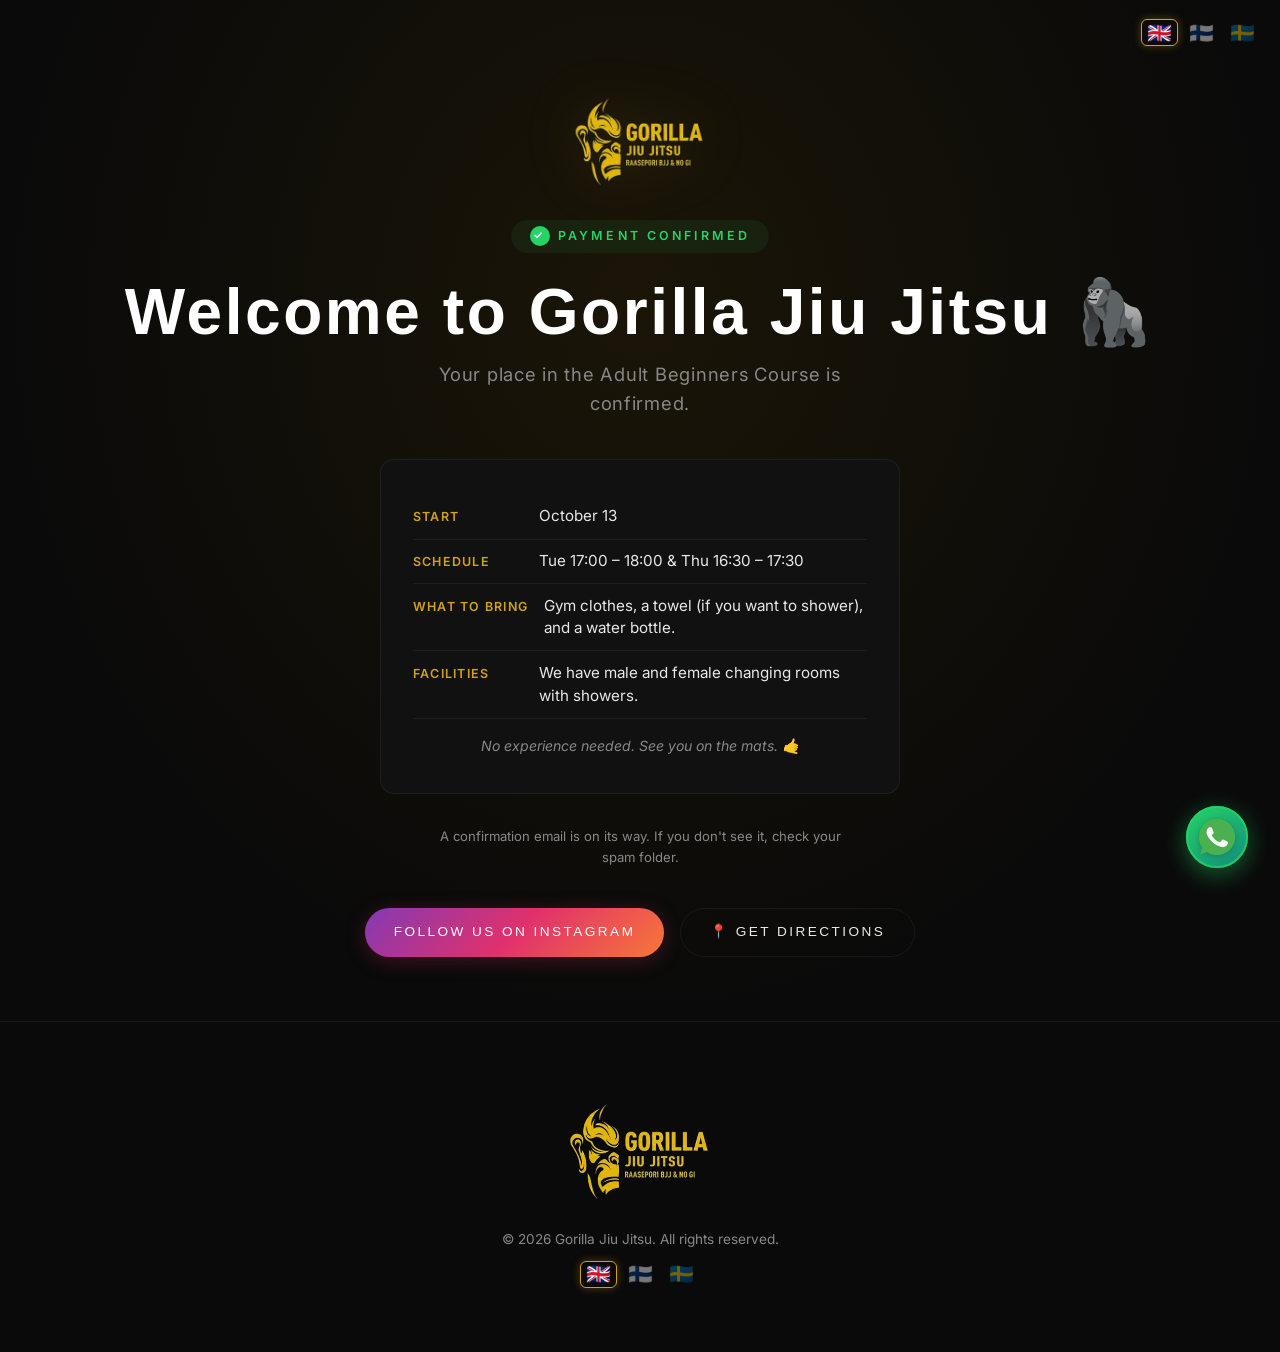
<file: thank-you.html>
<!DOCTYPE html>
<html lang="en">

<head>
    <!-- ═══ Google tag (gtag.js) + Purchase event ═══ -->
    <script async src="https://www.googletagmanager.com/gtag/js?id=G-5B80Y7X8W0"></script>
    <script>
        window.dataLayer = window.dataLayer || [];
        function gtag(){dataLayer.push(arguments);}
        gtag('js', new Date());
        gtag('config', 'G-5B80Y7X8W0');
        gtag('event', 'purchase', {
            transaction_id: 'bjj_beginners_' + Date.now(),
            value: 70.00,
            currency: 'EUR',
            items: [{
                item_name: 'Adult Beginners BJJ Course',
                item_category: 'Course',
                price: 70.00,
                quantity: 1
            }]
        });
    </script>
    <!-- ═══ End Google tag ═══ -->

    <meta charset="UTF-8" />
    <meta name="viewport" content="width=device-width, initial-scale=1.0" />

    <!-- ═══ Primary SEO ═══ -->
    <title>Welcome to Gorilla Jiu Jitsu — Course Confirmed</title>
    <meta name="description"
        content="Your spot in the Adult Beginners BJJ Course at Gorilla Jiu Jitsu is confirmed. See you on the mats!" />
    <meta name="robots" content="noindex, nofollow" />
    <link rel="canonical" href="https://www.gorillajiujitsu.org/thank-you" />

    <!-- ═══ Favicon ═══ -->
    <link rel="icon" type="image/png" sizes="48x48" href="favicon-48.png" />
    <link rel="apple-touch-icon" href="apple-touch-icon.png" />

    <!-- ═══ Open Graph / Facebook ═══ -->
    <meta property="og:type" content="website" />
    <meta property="og:url" content="https://www.gorillajiujitsu.org/thank-you" />
    <meta property="og:title" content="Welcome to Gorilla Jiu Jitsu — Course Confirmed" />
    <meta property="og:description" content="Your spot in the Adult Beginners BJJ Course is confirmed. See you on the mats!" />
    <meta property="og:image" content="https://www.gorillajiujitsu.org/gorilla-logo.png" />
    <meta property="og:locale" content="en_US" />
    <meta property="og:site_name" content="Gorilla Jiu Jitsu" />

    <!-- ═══ Twitter Card ═══ -->
    <meta name="twitter:card" content="summary_large_image" />
    <meta name="twitter:title" content="Welcome to Gorilla Jiu Jitsu — Course Confirmed" />
    <meta name="twitter:description" content="Your spot in the Adult Beginners BJJ Course is confirmed. See you on the mats!" />
    <meta name="twitter:image" content="https://www.gorillajiujitsu.org/gorilla-logo.png" />

    <!-- ═══ Fonts ═══ -->
    <link rel="preconnect" href="https://fonts.googleapis.com" />
    <link rel="preconnect" href="https://fonts.gstatic.com" crossorigin />
    <link rel="preload" as="style"
        href="https://fonts.googleapis.com/css2?family=Bebas+Neue&family=Inter:wght@300;400;500;600;700&display=swap"
        onload="this.onload=null;this.rel='stylesheet'" />
    <noscript>
        <link rel="stylesheet"
            href="https://fonts.googleapis.com/css2?family=Bebas+Neue&family=Inter:wght@300;400;500;600;700&display=swap" />
    </noscript>

    <!-- ═══ Stylesheet ═══ -->
    <link rel="stylesheet" href="style.css" />

    <!-- ═══ Meta Pixel Code + Purchase event ═══ -->
    <script>
        !function(f,b,e,v,n,t,s)
        {if(f.fbq)return;n=f.fbq=function(){n.callMethod?
        n.callMethod.apply(n,arguments):n.queue.push(arguments)};
        if(!f._fbq)f._fbq=n;n.push=n;n.loaded=!0;n.version='2.0';
        n.queue=[];t=b.createElement(e);t.async=!0;
        t.src=v;s=b.getElementsByTagName(e)[0];
        s.parentNode.insertBefore(t,s)}(window,document,'script',
        'https://connect.facebook.net/en_US/fbevents.js');
        fbq('init', '1004245798802856');
        fbq('init', '176450533248273');
        fbq('track', 'PageView');
        fbq('track', 'Purchase', {value: 70.00, currency: 'EUR', content_name: 'Adult Beginners BJJ Course'});
    </script>
    <noscript>
        <img height="1" width="1" style="display:none"
            src="https://www.facebook.com/tr?id=1004245798802856&ev=Purchase&cd[value]=70.00&cd[currency]=EUR&noscript=1" />
        <img height="1" width="1" style="display:none"
            src="https://www.facebook.com/tr?id=176450533248273&ev=Purchase&cd[value]=70.00&cd[currency]=EUR&noscript=1" />
    </noscript>
    <!-- ═══ End Meta Pixel Code ═══ -->

    <!-- ═══ Thank-you page styles ═══ -->
    <style>
        /* ─── CONFETTI ───────────────────────────────── */
        .confetti-container {
            position: fixed;
            inset: 0;
            z-index: 9999;
            pointer-events: none;
            overflow: hidden;
        }

        .confetti {
            position: absolute;
            top: -10px;
            width: 10px;
            height: 10px;
            opacity: 0;
            animation: confetti-fall 3.5s ease-out forwards;
        }

        .confetti--gold { background: #D4A017; }
        .confetti--light { background: #f0c44a; }
        .confetti--white { background: rgba(255,255,255,0.9); }
        .confetti--dark { background: #a67c00; }

        @keyframes confetti-fall {
            0%   { opacity: 1; transform: translateY(0) rotate(0deg) scale(1); }
            100% { opacity: 0; transform: translateY(100vh) rotate(720deg) scale(0.3); }
        }

        /* ─── THANK-YOU HERO ─────────────────────────── */
        .ty-hero {
            min-height: 100vh;
            display: flex;
            flex-direction: column;
            align-items: center;
            justify-content: center;
            text-align: center;
            padding: 6rem 1.5rem 4rem;
            background: radial-gradient(ellipse at 50% 30%, #1a1507 0%, var(--bg) 70%);
            position: relative;
        }

        .ty-hero__logo {
            width: 140px;
            height: auto;
            filter: drop-shadow(0 0 30px rgba(212, 160, 23, 0.2));
            margin-bottom: 2rem;
            animation: ty-logo-enter 0.8s 0.3s cubic-bezier(0.165, 0.84, 0.44, 1) both;
        }

        @keyframes ty-logo-enter {
            from { opacity: 0; transform: scale(0.7) translateY(20px); }
            to   { opacity: 1; transform: scale(1) translateY(0); }
        }

        .ty-hero__badge {
            display: inline-flex;
            align-items: center;
            gap: 0.5rem;
            font-size: 0.78rem;
            font-weight: 600;
            letter-spacing: 0.25em;
            text-transform: uppercase;
            color: #25D366;
            background: rgba(37, 211, 102, 0.08);
            padding: 0.4rem 1.2rem;
            border-radius: 9999px;
            margin-bottom: 1.5rem;
            animation: ty-fade-up 0.6s 0.5s cubic-bezier(0.165, 0.84, 0.44, 1) both;
        }

        .ty-hero__badge::before {
            content: '✓';
            display: inline-flex;
            align-items: center;
            justify-content: center;
            width: 20px;
            height: 20px;
            border-radius: 50%;
            background: #25D366;
            color: #fff;
            font-size: 0.7rem;
            font-weight: 700;
        }

        .ty-hero__title {
            font-family: var(--font-display);
            font-size: clamp(2.2rem, 6vw, 4rem);
            letter-spacing: 0.04em;
            color: #fff;
            line-height: 1.1;
            margin-bottom: 0.8rem;
            animation: ty-fade-up 0.6s 0.6s cubic-bezier(0.165, 0.84, 0.44, 1) both;
        }

        .ty-hero__subtitle {
            font-size: clamp(0.95rem, 2.5vw, 1.15rem);
            color: var(--text-muted);
            letter-spacing: 0.04em;
            max-width: 480px;
            margin-bottom: 2.5rem;
            animation: ty-fade-up 0.6s 0.7s cubic-bezier(0.165, 0.84, 0.44, 1) both;
        }

        @keyframes ty-fade-up {
            from { opacity: 0; transform: translateY(25px); }
            to   { opacity: 1; transform: translateY(0); }
        }

        /* Details card */
        .ty-card {
            background: var(--bg-card);
            border: 1px solid var(--border);
            border-radius: var(--radius-md);
            padding: 2.2rem 2rem;
            max-width: 520px;
            width: 100%;
            text-align: left;
            margin-bottom: 2rem;
            animation: ty-fade-up 0.6s 0.85s cubic-bezier(0.165, 0.84, 0.44, 1) both;
        }

        .ty-card__row {
            display: flex;
            align-items: baseline;
            padding: 0.65rem 0;
            border-bottom: 1px solid var(--border);
            gap: 1rem;
        }

        .ty-card__row:last-child {
            border-bottom: none;
        }

        .ty-card__label {
            font-size: 0.78rem;
            font-weight: 600;
            letter-spacing: 0.1em;
            text-transform: uppercase;
            color: var(--gold);
            min-width: 110px;
            flex-shrink: 0;
        }

        .ty-card__value {
            font-size: 0.95rem;
            color: var(--text);
            line-height: 1.5;
        }

        .ty-card__note {
            font-size: 0.88rem;
            color: var(--text-muted);
            line-height: 1.6;
            padding-top: 1rem;
            text-align: center;
            font-style: italic;
        }

        /* Email notice */
        .ty-email-notice {
            font-size: 0.82rem;
            color: var(--text-muted);
            max-width: 420px;
            margin-bottom: 2.5rem;
            animation: ty-fade-up 0.6s 1s cubic-bezier(0.165, 0.84, 0.44, 1) both;
        }

        /* CTA group */
        .ty-ctas {
            display: flex;
            gap: 1rem;
            flex-wrap: wrap;
            justify-content: center;
            animation: ty-fade-up 0.6s 1.1s cubic-bezier(0.165, 0.84, 0.44, 1) both;
        }

        .ty-ctas .btn {
            font-size: 0.85rem;
            padding: 0.8rem 1.8rem;
            white-space: nowrap;
        }

        .ty-ctas .btn--instagram {
            background: linear-gradient(135deg, #833AB4, #E1306C, #F77737);
            color: #fff;
            box-shadow: 0 4px 20px rgba(225, 48, 108, 0.25);
        }

        .ty-ctas .btn--instagram:hover {
            color: #fff;
            box-shadow: 0 8px 32px rgba(225, 48, 108, 0.4);
        }

        /* Lang switcher override for centered layout */
        .ty-lang {
            position: fixed;
            top: 1.2rem;
            right: 1.2rem;
            z-index: 100;
        }

        @media (max-width: 500px) {
            .ty-card {
                padding: 1.5rem 1.2rem;
            }
            .ty-card__row {
                flex-direction: column;
                gap: 0.2rem;
            }
            .ty-card__label {
                min-width: unset;
            }
            .ty-ctas {
                flex-direction: column;
                width: 100%;
                max-width: 320px;
            }
            .ty-ctas .btn {
                width: 100%;
                justify-content: center;
            }
        }
    </style>
</head>

<body>

    <!-- ═══ CONFETTI (fires once on load) ═══ -->
    <div class="confetti-container" id="confetti-container" aria-hidden="true"></div>

    <!-- ═══ LANGUAGE SWITCHER ═══ -->
    <div class="lang-switcher ty-lang" id="lang-switcher">
        <button class="lang-btn active" data-lang="en" aria-label="English">🇬🇧</button>
        <button class="lang-btn" data-lang="fi" aria-label="Suomi">🇫🇮</button>
        <button class="lang-btn" data-lang="sv" aria-label="Svenska">🇸🇪</button>
    </div>

    <!-- ═══ THANK-YOU HERO ═══ -->
    <section class="ty-hero" id="ty-hero">
        <img src="Logo-transparent.webp" alt="Gorilla Jiu Jitsu Logo" class="ty-hero__logo" width="200" height="200" />

        <div class="ty-hero__badge">
            <span data-i18n="thankyou.badge">PAYMENT CONFIRMED</span>
        </div>

        <h1 class="ty-hero__title" data-i18n="thankyou.title">Welcome to Gorilla Jiu Jitsu 🦍</h1>
        <p class="ty-hero__subtitle" data-i18n="thankyou.subtitle">Your place in the Adult Beginners Course is confirmed.</p>

        <div class="ty-card">
            <div class="ty-card__row">
                <span class="ty-card__label" data-i18n="thankyou.startLabel">Start</span>
                <span class="ty-card__value" data-i18n="thankyou.startValue">October 13</span>
            </div>
            <div class="ty-card__row">
                <span class="ty-card__label" data-i18n="thankyou.scheduleLabel">Schedule</span>
                <span class="ty-card__value" data-i18n="thankyou.scheduleValue">Tue 17:00 – 18:00 & Thu 16:30 – 17:30</span>
            </div>
            <div class="ty-card__row">
                <span class="ty-card__label" data-i18n="thankyou.bringLabel">What to bring</span>
                <span class="ty-card__value" data-i18n="thankyou.bringValue">Gym clothes, a towel (if you want to shower), and a water bottle.</span>
            </div>
            <div class="ty-card__row">
                <span class="ty-card__label" data-i18n="thankyou.facilitiesLabel">Facilities</span>
                <span class="ty-card__value" data-i18n="thankyou.facilitiesValue">We have male and female changing rooms with showers.</span>
            </div>
            <p class="ty-card__note" data-i18n="thankyou.note">No experience needed. See you on the mats. 🤙</p>
        </div>

        <p class="ty-email-notice" data-i18n="thankyou.emailNotice">A confirmation email is on its way. If you don't see it, check your spam folder.</p>

        <div class="ty-ctas">
            <a href="https://www.instagram.com/gorillajiujitsuraasepori/" target="_blank" rel="noopener" class="btn btn--instagram" id="ty-cta-instagram">
                <span data-i18n="thankyou.ctaInstagram">FOLLOW US ON INSTAGRAM</span>
                <span class="btn-ripple"></span>
            </a>
            <a href="https://share.google/eeP7SoUhwFfnKLAlo" target="_blank" rel="noopener" class="btn btn--ghost" id="ty-cta-directions">
                <span data-i18n="thankyou.ctaDirections">📍 GET DIRECTIONS</span>
            </a>
        </div>
    </section>

    <!-- ═══ FOOTER ═══ -->
    <footer class="footer">
        <div class="container footer__inner">
            <div class="footer__brand">
                <img src="Logo-transparent.webp" alt="Gorilla Jiu Jitsu Logo" class="footer__logo-img" width="200"
                    height="50" loading="lazy" decoding="async">
            </div>
            <div class="footer__bottom">
                <span class="footer__copy" data-i18n="footer.copy">© 2026 Gorilla Jiu Jitsu. All rights reserved.</span>
                <div class="lang-switcher lang-switcher--footer">
                    <button class="lang-btn active" data-lang="en" aria-label="English">🇬🇧</button>
                    <button class="lang-btn" data-lang="fi" aria-label="Suomi">🇫🇮</button>
                    <button class="lang-btn" data-lang="sv" aria-label="Svenska">🇸🇪</button>
                </div>
            </div>
        </div>
    </footer>

    <!-- ═══ WHATSAPP FLOATING BUTTON ═══ -->
    <a id="whatsapp-float"
       class="whatsapp-float"
       href="https://wa.me/3584578337530"
       target="_blank"
       rel="noopener noreferrer"
       aria-label="Contact us on WhatsApp">
        <span class="whatsapp-float__label">Chat with us on WhatsApp</span>
        <div class="whatsapp-float__btn">
            <img src="whatsapp-logo.png" alt="WhatsApp" width="36" height="36" loading="lazy" />
        </div>
    </a>

    <!-- i18n must run before main.js -->
    <script src="i18n.js" defer></script>

    <!-- ═══ Confetti generator ═══ -->
    <script>
        (function () {
            var container = document.getElementById('confetti-container');
            if (!container) return;
            var colors = ['confetti--gold', 'confetti--light', 'confetti--white', 'confetti--dark'];
            var shapes = ['50%', '0', '2px'];
            for (var i = 0; i < 60; i++) {
                var piece = document.createElement('div');
                piece.className = 'confetti ' + colors[Math.floor(Math.random() * colors.length)];
                piece.style.left = Math.random() * 100 + '%';
                piece.style.width = (Math.random() * 8 + 5) + 'px';
                piece.style.height = (Math.random() * 8 + 5) + 'px';
                piece.style.borderRadius = shapes[Math.floor(Math.random() * shapes.length)];
                piece.style.animationDelay = (Math.random() * 1.5) + 's';
                piece.style.animationDuration = (Math.random() * 2 + 2.5) + 's';
                container.appendChild(piece);
            }
            // Clean up confetti after animation
            setTimeout(function () { container.remove(); }, 5000);
        })();
    </script>
</body>

</html>
</file>
<file: style.css>
/* ═══════════════════════════════════════════════════
   GORILLA JIU JITSU — DESIGN SYSTEM
   Dark cinematic theme, gold accents, glassmorphism
   ═══════════════════════════════════════════════════ */

/* ─── CUSTOM PROPERTIES ────────────────────────── */
:root {
  --bg: #0A0A0A;
  --bg-card: #111111;
  --bg-card-alt: #181818;
  --surface: #1a1a1a;
  --border: rgba(255, 255, 255, .06);
  --text: #e8e8e8;
  --text-muted: #888888;
  --gold: #D4A017;
  --gold-light: #f0c44a;
  --gold-dark: #a67c00;
  --red: #c0392b;
  --green: #27ae60;
  --blue: #2980b9;
  --purple: #8e44ad;
  --orange: #e67e22;
  --teal: #1abc9c;
  --cyan: #00bcd4;

  --font-display: 'Oswald', sans-serif;
  --font-body: 'Inter', system-ui, sans-serif;

  --glass-bg: rgba(9, 10, 15, 0.85);
  /* Slightly darker glass for header */
  --glass-blur: 16px;
  --glass-border: rgba(255, 255, 255, 0.05);

  --radius-sm: 8px;
  --radius-md: 14px;
  --radius-lg: 24px;
  --radius-full: 9999px;

  --shadow-sm: 0 2px 8px rgba(0, 0, 0, .3);
  --shadow-md: 0 8px 32px rgba(0, 0, 0, .45);
  --shadow-lg: 0 16px 64px rgba(0, 0, 0, .6);
  --shadow-gold: 0 0 30px rgba(212, 160, 23, .15);

  --transition: .4s cubic-bezier(0.165, 0.84, 0.44, 1);
  --container: 1200px;
  --nav-h: 120px;
  --nav-h-scrolled: 80px;
}

/* ─── RESET & BASE ─────────────────────────────── */
*,
*::before,
*::after {
  margin: 0;
  padding: 0;
  box-sizing: border-box;
}

html {
  scroll-behavior: smooth;
  scroll-padding-top: var(--nav-h);
  -webkit-font-smoothing: antialiased;
  -moz-osx-font-smoothing: grayscale;
  overflow-x: hidden;
}

body {
  font-family: var(--font-body);
  background: var(--bg);
  color: var(--text);
  line-height: 1.6;
  overflow-x: hidden;
  overflow-wrap: break-word;
  word-wrap: break-word;
}

img,
svg {
  display: block;
  max-width: 100%;
}

a {
  color: var(--gold);
  text-decoration: none;
  transition: color var(--transition);
}

a:hover {
  color: var(--gold-light);
}

::selection {
  background: var(--gold);
  color: var(--bg);
}

/* ─── UTILITY ──────────────────────────────────── */
.container {
  width: 100%;
  max-width: var(--container);
  margin: 0 auto;
  padding: 0 clamp(1rem, 4vw, 2.5rem);
}

.gold {
  color: var(--gold);
}

/* ─── NAVBAR ───────────────────────────────────── */
.navbar {
  position: fixed;
  top: 0;
  left: 0;
  width: 100%;
  height: var(--nav-h);
  z-index: 1000;
  transition: height var(--transition), background var(--transition), box-shadow var(--transition), backdrop-filter var(--transition);
}

.navbar.scrolled {
  height: var(--nav-h-scrolled);
  background: var(--glass-bg);
  backdrop-filter: blur(var(--glass-blur));
  -webkit-backdrop-filter: blur(var(--glass-blur));
  box-shadow: 0 1px 0 var(--glass-border), var(--shadow-sm);
}

.navbar__container {
  max-width: var(--container);
  margin: 0 auto;
  height: 100%;
  padding: 0 clamp(1rem, 4vw, 2.5rem);
  display: flex;
  align-items: center;
  justify-content: space-between;
}

.navbar__logo {
  display: flex;
  align-items: center;
  gap: 0.8rem;
  text-decoration: none;
}

.navbar__logo-img {
  height: 100px;
  width: auto;
  object-fit: contain;
  filter: drop-shadow(0 0 4px rgba(212, 160, 23, 0.2));
  transition: height var(--transition), filter 0.3s ease;
}

.navbar.scrolled .navbar__logo-img {
  height: 60px;
}

.navbar__logo:hover .navbar__logo-img {
  filter: drop-shadow(0 0 8px rgba(212, 160, 23, 0.5));
  transition: filter 0.3s ease;
}

.navbar__links {
  display: flex;
  gap: clamp(.8rem, 2vw, 2rem);
}

.navbar__link {
  color: var(--text-muted);
  font-size: .82rem;
  font-weight: 500;
  letter-spacing: .06em;
  text-transform: uppercase;
  position: relative;
  padding: .25rem 0;
  transition: color var(--transition);
}

.navbar__link::after {
  content: '';
  position: absolute;
  bottom: -2px;
  left: 0;
  width: 0;
  height: 2px;
  background: var(--gold);
  transition: width var(--transition);
}

.navbar__link:hover,
.navbar__link.active {
  color: var(--gold);
}

.navbar__link:hover::after,
.navbar__link.active::after {
  width: 100%;
}

.navbar__cta {
  position: relative;
  overflow: hidden;
  background: linear-gradient(135deg, var(--gold), var(--gold-dark));
  color: var(--bg);
  border: none;
  padding: .55rem 1.5rem;
  font-family: var(--font-display);
  font-size: .95rem;
  letter-spacing: .15em;
  cursor: pointer;
  border-radius: var(--radius-full);
  transition: transform var(--transition), box-shadow var(--transition);
}

.navbar__cta:hover {
  transform: scale(1.05);
  box-shadow: var(--shadow-gold);
}

/* Hamburger */
.navbar__hamburger {
  display: none;
  flex-direction: column;
  gap: 5px;
  background: none;
  border: none;
  cursor: pointer;
  padding: .5rem;
  z-index: 1001;
}

.navbar__hamburger span {
  display: block;
  width: 26px;
  height: 2px;
  background: var(--text);
  border-radius: 2px;
  transition: transform var(--transition), opacity var(--transition);
}

.navbar__hamburger.open span:nth-child(1) {
  transform: translateY(7px) rotate(45deg);
}

.navbar__hamburger.open span:nth-child(2) {
  opacity: 0;
}

.navbar__hamburger.open span:nth-child(3) {
  transform: translateY(-7px) rotate(-45deg);
}

/* Mobile menu */
.mobile-menu {
  position: fixed;
  inset: 0;
  z-index: 999;
  background: rgba(10, 10, 10, .96);
  backdrop-filter: blur(20px);
  display: flex;
  align-items: center;
  justify-content: center;
  opacity: 0;
  visibility: hidden;
  transition: opacity .4s ease, visibility .4s ease;
}

.mobile-menu.open {
  opacity: 1;
  visibility: visible;
}

.mobile-menu__links {
  display: flex;
  flex-direction: column;
  align-items: center;
  gap: 1.8rem;
}

.mobile-menu__link {
  font-family: var(--font-display);
  font-size: 2rem;
  color: var(--text);
  letter-spacing: .1em;
  transition: color var(--transition);
}

.mobile-menu__link:hover {
  color: var(--gold);
}

.mobile-menu__cta {
  margin-top: 1rem;
  padding: .7rem 2.5rem;
  background: linear-gradient(135deg, var(--gold), var(--gold-dark));
  color: var(--bg);
  font-family: var(--font-display);
  font-size: 1.2rem;
  letter-spacing: .15em;
  border-radius: var(--radius-full);
}

/* ─── HERO ─────────────────────────────────────── */
.hero {
  position: relative;
  width: 100%;
  height: 100vh;
  min-height: 600px;
  display: flex;
  align-items: center;
  justify-content: center;
  overflow: hidden;
  background: radial-gradient(ellipse at 30% 40%, #1a1507 0%, var(--bg) 70%);
}

.hero__grid {
  position: relative;
  z-index: 3;
  width: 100%;
  max-width: var(--container);
  margin: 0 auto;
  padding: 0 clamp(1rem, 4vw, 2.5rem);
  display: grid;
  grid-template-columns: 1fr 1fr;
  align-items: center;
  gap: 2rem;
  height: 100%;
}

.hero__3d-container {
  position: relative;
  width: 100%;
  height: 100%;
  min-height: 400px;
  z-index: 1;
  pointer-events: none;
}

.hero__3d-canvas {
  width: 100%;
  height: 100%;
  display: block;
  position: relative;
  z-index: 2;
}

/* Static gorilla shown until the 3D model has loaded */
.hero__3d-poster {
  position: absolute;
  top: 50%;
  left: 50%;
  transform: translate(-50%, -50%);
  height: 70%;
  width: auto;
  max-width: 90%;
  object-fit: contain;
  z-index: 2;
  pointer-events: none;
  transition: opacity 0.6s ease;
}

.hero__3d-poster.is-hidden {
  opacity: 0;
}

.hero__orb-canvas {
  position: absolute;
  top: 50%;
  left: 50%;
  transform: translate(-50%, -50%);
  width: 400%;
  height: 400%;
  z-index: 1;
  pointer-events: none;
  opacity: 0.85;
}

@media (min-width: 1440px) {
  .hero__orb-canvas {
    width: 450%;
    height: 450%;
    opacity: 0.9;
  }
}

.hero__smoke {
  position: absolute;
  inset: 0;
  width: 100%;
  height: 100%;
  z-index: 2;
  pointer-events: none;
  opacity: .45;
}

.hero__content {
  position: relative;
  z-index: 3;
  text-align: left;
  padding: 0;
}

.hero__title {
  display: flex;
  flex-direction: column;
  align-items: flex-start;
}

/* ─── GLITCH EFFECT (JS-driven) ─────────────────── */
.glitch-wrap {
  position: relative;
  display: inline-block;
}

.glitch-text {
  position: relative;
  font-size: clamp(3rem, min(8vw, 12vh), 7.8rem);
  font-family: var(--font-display);
  line-height: 1.05;
  letter-spacing: 0.02em;
  color: #D4A017;
  filter: drop-shadow(0 10px 30px rgba(212, 160, 23, 0.4)) drop-shadow(0 0 80px rgba(212, 160, 23, 0.15));
}

.glitch-layer {
  position: absolute;
  top: 0;
  left: 0;
  width: 100%;
  height: 100%;
  font-size: clamp(3rem, min(8vw, 12vh), 7.8rem);
  font-family: var(--font-display);
  overflow: hidden;
  clip-path: inset(0 0 100% 0);
  opacity: 0;
  transition: opacity 0.1s;
}

.glitch-layer--before {
  left: -3px;
  color: #D4A017;
  text-shadow: 5px 0 cyan;
}

.glitch-layer--after {
  left: 3px;
  color: #D4A017;
  text-shadow: -5px 0 red;
}

.hero__title-line {
  font-family: var(--font-display);
  line-height: 1.05;
  letter-spacing: .04em;
  opacity: 0;
  transform: translateY(40px);
  text-transform: uppercase;
  max-width: 100%;
}

/* Hero entrance — pure CSS so it starts at first paint (no JS/GSAP wait) */
@keyframes hero-in {
  to {
    opacity: 1;
    transform: none;
  }
}

.hero__title-line,
.hero__subtitle,
.hero__cta-group {
  animation: hero-in .8s cubic-bezier(.215, .61, .355, 1) forwards;
}

.hero__title-line--1 { animation-delay: .1s; }
.hero__title-line--2 { animation-delay: .3s; }
.hero__title-line--3 { animation-duration: 1s; animation-timing-function: cubic-bezier(.165, .84, .44, 1); animation-delay: .5s; }
.hero__subtitle { animation-duration: .7s; animation-delay: .8s; }
.hero__cta-group { animation-duration: .7s; animation-delay: 1s; }

.hero__title-line--1 {
  font-size: clamp(2rem, min(6vw, 9vh), 5.5rem);
  background: linear-gradient(180deg, #FFFFFF 0%, #A0A5AA 100%);
  -webkit-background-clip: text;
  background-clip: text;
  -webkit-text-fill-color: transparent;
  filter: drop-shadow(0 4px 12px rgba(0, 0, 0, 0.5));
}

.hero__title-line--2 {
  font-size: clamp(1.4rem, min(4vw, 6vh), 3.5rem);
  background: linear-gradient(180deg, #B5B5B5 0%, #6E6E6E 100%);
  -webkit-background-clip: text;
  background-clip: text;
  -webkit-text-fill-color: transparent;
  margin-top: 0.3rem;
}

.hero__title-line--3 {
  font-size: clamp(3rem, min(8vw, 12vh), 7.8rem);
  margin-top: 0.2rem;
  letter-spacing: 0.02em;
}

.hero__subtitle {
  font-size: clamp(.75rem, 2.5vw, 1.1rem);
  color: var(--text-muted);
  letter-spacing: .12em;
  text-transform: uppercase;
  margin-top: 1.2rem;
  opacity: 0;
  transform: translateY(20px);
  word-wrap: break-word;
  overflow-wrap: break-word;
}

.hero__cta-group {
  display: flex;
  gap: 1rem;
  justify-content: flex-start;
  margin-top: 2.5rem;
  opacity: 0;
  transform: translateY(20px);
  flex-wrap: wrap;
}

/* Scroll indicator */
.hero__scroll-indicator {
  position: absolute;
  bottom: 2rem;
  left: 50%;
  transform: translateX(-50%);
  z-index: 3;
  display: flex;
  flex-direction: column;
  align-items: center;
  gap: .5rem;
  opacity: 0;
  animation: fade-in-up 1s 2.5s forwards;
}

.hero__scroll-indicator span {
  font-size: .65rem;
  letter-spacing: .3em;
  color: var(--text-muted);
  text-transform: uppercase;
}

.hero__scroll-mouse {
  width: 22px;
  height: 34px;
  border: 2px solid var(--text-muted);
  border-radius: 12px;
  position: relative;
}

.hero__scroll-wheel {
  width: 3px;
  height: 8px;
  background: var(--gold);
  border-radius: 2px;
  position: absolute;
  top: 6px;
  left: 50%;
  transform: translateX(-50%);
  animation: scroll-wheel 2s ease-in-out infinite;
}

@keyframes scroll-wheel {
  0% {
    opacity: 1;
    transform: translateX(-50%) translateY(0);
  }

  100% {
    opacity: 0;
    transform: translateX(-50%) translateY(12px);
  }
}

@keyframes fade-in-up {
  from {
    opacity: 0;
    transform: translateX(-50%) translateY(20px);
  }

  to {
    opacity: 1;
    transform: translateX(-50%) translateY(0);
  }
}

/* ─── BUTTONS ──────────────────────────────────── */
.btn {
  position: relative;
  display: inline-flex;
  align-items: center;
  justify-content: center;
  overflow: hidden;
  padding: .85rem 2.2rem;
  font-family: var(--font-display);
  font-size: 1rem;
  letter-spacing: .18em;
  border-radius: var(--radius-full);
  cursor: pointer;
  transition: transform var(--transition), box-shadow var(--transition);
  text-decoration: none;
  border: none;
}

.btn:hover {
  transform: translateY(-2px);
}

.btn--primary {
  background: linear-gradient(135deg, var(--gold), var(--gold-dark));
  color: var(--bg);
  box-shadow: var(--shadow-gold);
}

.btn--primary:hover {
  color: var(--bg);
  box-shadow: 0 0 50px rgba(212, 160, 23, .3);
}

.btn--ghost {
  background: transparent;
  color: var(--text);
  border: 1px solid var(--border);
}

.btn--ghost:hover {
  color: var(--gold);
  border-color: var(--gold);
}

.btn--full {
  width: 100%;
}

/* Ripple */
.btn-ripple {
  position: absolute;
  border-radius: 50%;
  background: rgba(255, 255, 255, .3);
  transform: scale(0);
  animation: ripple-effect .6s linear;
  pointer-events: none;
}

@keyframes ripple-effect {
  to {
    transform: scale(4);
    opacity: 0;
  }
}

/* ─── SECTION SHARED ───────────────────────────── */
.section {
  padding: clamp(3rem, 8vw, 8rem) 0;
  position: relative;
  /* Skip rendering off-screen sections until near scroll — huge mobile perf win */
  content-visibility: auto;
  contain-intrinsic-size: 0 600px;
  /* estimated height so scroll bar stays accurate */
}

.section__header {
  text-align: center;
  margin-bottom: 3.5rem;
}

.section__tag {
  display: inline-block;
  font-size: .72rem;
  font-weight: 600;
  letter-spacing: .3em;
  text-transform: uppercase;
  color: var(--gold);
  background: rgba(212, 160, 23, .08);
  padding: .35rem 1.2rem;
  border-radius: var(--radius-full);
  margin-bottom: 1rem;
}

.section__title {
  font-family: var(--font-display);
  font-size: clamp(2.2rem, 5vw, 3.5rem);
  letter-spacing: .05em;
  color: var(--text);
}

.section__divider {
  width: 60px;
  height: 3px;
  background: linear-gradient(90deg, transparent, var(--gold), transparent);
  margin: 1rem auto 0;
  border-radius: 2px;
}

.section__subtitle {
  max-width: 540px;
  margin: 1.2rem auto 0;
  color: var(--text-muted);
  font-size: .95rem;
}

/* ─── ABOUT ────────────────────────────────────── */
.about__grid {
  display: grid;
  grid-template-columns: 1fr 1fr;
  gap: 3rem;
  align-items: start;
}

.about__text,
.about__stats {
  min-width: 0;
}

.about__lead,
.about__text p {
  font-size: 1.1rem;
  line-height: 1.8;
  color: var(--text);
  margin-bottom: 1.2rem;
}

.about__stats {
  display: grid;
  grid-template-columns: 1fr 1fr;
  gap: 1.2rem;
}

.stat-card {
  background: var(--bg-card);
  border: 1px solid var(--border);
  border-radius: var(--radius-md);
  padding: 1.5rem;
  text-align: center;
  transition: transform var(--transition), border-color var(--transition);
  min-width: 0;
}

.stat-card:hover {
  transform: translateY(-4px);
  border-color: rgba(212, 160, 23, .2);
}

.stat-card__number {
  font-family: var(--font-display);
  font-size: 2.8rem;
  color: var(--gold);
  line-height: 1;
}

.stat-card__suffix {
  font-family: var(--font-display);
  font-size: 2rem;
  color: var(--gold);
}

.stat-card__label {
  display: block;
  font-size: .78rem;
  color: var(--text-muted);
  margin-top: .4rem;
  text-transform: uppercase;
  letter-spacing: .08em;
}

/* ─── TECHNIQUES ───────────────────────────────── */
.techniques {
  background: linear-gradient(180deg, var(--bg), #0d0d0d, var(--bg));
}

.techniques__grid {
  display: grid;
  grid-template-columns: repeat(2, 1fr);
  gap: 1.5rem;
}

.tech-card {
  position: relative;
  background: var(--bg-card);
  border: 1px solid var(--border);
  border-radius: var(--radius-md);
  padding: 2rem 1.5rem;
  overflow: hidden;
  transition: transform var(--transition), border-color var(--transition), box-shadow var(--transition);
  cursor: default;
  min-width: 0;
}

.tech-card:hover {
  border-color: rgba(212, 160, 23, .25);
  box-shadow: var(--shadow-gold);
}

.tech-card__icon {
  font-size: 2.4rem;
  margin-bottom: 1rem;
}

.tech-card__title {
  font-family: var(--font-display);
  font-size: 1.4rem;
  letter-spacing: .06em;
  margin-bottom: .6rem;
  color: var(--text);
}

.tech-card__desc {
  font-size: .88rem;
  color: var(--text-muted);
  line-height: 1.6;
}

.tech-card__glow {
  position: absolute;
  width: 200px;
  height: 200px;
  border-radius: 50%;
  background: radial-gradient(circle, rgba(212, 160, 23, .08), transparent 70%);
  top: -80px;
  right: -80px;
  pointer-events: none;
  transition: transform var(--transition), opacity var(--transition);
  opacity: 0;
}

.tech-card:hover .tech-card__glow {
  opacity: 1;
  transform: scale(1.3);
}

/* ─── WHY US ───────────────────────────────────── */
.why-us__grid {
  display: grid;
  grid-template-columns: repeat(2, 1fr);
  gap: 1.5rem;
}

.why-card {
  background: var(--bg-card);
  border: 1px solid var(--border);
  border-radius: var(--radius-md);
  padding: 2rem;
  transition: transform var(--transition), border-color var(--transition);
  min-width: 0;
}

.why-card:hover {
  transform: translateY(-4px);
  border-color: rgba(212, 160, 23, .2);
}

.why-card__number {
  font-family: var(--font-display);
  font-size: 2.5rem;
  color: rgb(210, 159, 23);
  line-height: 1;
  margin-bottom: .5rem;
}

.why-card__title {
  font-family: var(--font-display);
  font-size: 1.35rem;
  letter-spacing: .06em;
  color: var(--text);
  margin-bottom: .5rem;
}

.why-card__desc {
  font-size: .88rem;
  color: var(--text-muted);
  line-height: 1.6;
}

/* ─── SCHEDULE ─────────────────────────────────── */
.schedule {
  background: linear-gradient(180deg, var(--bg), #0e0e0e, var(--bg));
}

.schedule__table-wrap {
  overflow-x: auto;
  border-radius: var(--radius-md);
  border: 1px solid var(--border);
  background: var(--bg-card);
}

.schedule__table {
  width: 100%;
  border-collapse: collapse;
  font-size: .85rem;
  min-width: 700px;
}

.schedule__table th {
  background: var(--surface);
  color: var(--gold);
  font-family: var(--font-display);
  font-size: .95rem;
  letter-spacing: .1em;
  padding: 1rem .8rem;
  text-align: center;
  border-bottom: 1px solid var(--border);
}

.schedule__table td {
  padding: .8rem;
  text-align: center;
  border-bottom: 1px solid var(--border);
  color: var(--text-muted);
  vertical-align: middle;
}

.schedule__table tbody tr:last-child td {
  border-bottom: none;
}

.schedule__table tbody tr:hover {
  background: rgba(212, 160, 23, .03);
}

.schedule__time {
  font-family: var(--font-display);
  font-size: 1.1rem;
  color: var(--text) !important;
  letter-spacing: .06em;
}

.schedule__class {
  display: inline-block;
  padding: .3rem .7rem;
  border-radius: var(--radius-full);
  font-size: .75rem;
  font-weight: 600;
  letter-spacing: .04em;
  white-space: nowrap;
}

.schedule__class--gi {
  background: rgba(212, 160, 23, .12);
  color: var(--gold);
}

.schedule__class--nogi {
  background: rgba(41, 128, 185, .12);
  color: var(--blue);
}

.schedule__class--comp {
  background: rgba(192, 57, 43, .12);
  color: var(--red);
}

.schedule__class--kids {
  background: rgba(142, 68, 173, .12);
  color: var(--purple);
}

.schedule__class--fundamentals {
  background: rgba(39, 174, 96, .12);
  color: var(--green);
}

.schedule__class--self {
  background: rgba(230, 126, 34, .12);
  color: var(--orange);
}

.schedule__class--open {
  background: rgba(26, 188, 156, .12);
  color: var(--teal);
}

/* Legend */
.schedule__legend {
  display: flex;
  justify-content: center;
  flex-wrap: wrap;
  gap: 1.2rem;
  margin-top: 1.5rem;
}

.schedule__legend-item {
  display: flex;
  align-items: center;
  gap: .4rem;
  font-size: .78rem;
  color: var(--text-muted);
}

.dot {
  width: 10px;
  height: 10px;
  border-radius: 50%;
}

.dot--gi {
  background: var(--gold);
}

.dot--nogi {
  background: var(--blue);
}

.dot--comp {
  background: var(--red);
}

.dot--kids {
  background: var(--purple);
}

.dot--fundamentals {
  background: var(--green);
}

.dot--self {
  background: var(--orange);
}

.dot--open {
  background: var(--teal);
}

/* ─── TESTIMONIALS ─────────────────────────────── */
.testimonials__carousel {
  position: relative;
  overflow: hidden;
  border-radius: var(--radius-lg);
}

.testimonials__track {
  display: flex;
  transition: transform .5s cubic-bezier(.22, 1, .36, 1);
}

.testimonial-card {
  min-width: 100%;
  padding: 3rem 2.5rem;
  background: var(--bg-card);
  border: 1px solid var(--border);
  border-radius: var(--radius-lg);
  text-align: center;
}

.testimonial-card__stars {
  font-size: 1.3rem;
  color: var(--gold);
  margin-bottom: 1.2rem;
  letter-spacing: .15em;
}

.testimonial-card__quote {
  font-size: 1.1rem;
  line-height: 1.8;
  color: var(--text);
  font-style: italic;
  max-width: 640px;
  margin: 0 auto 1.8rem;
}

.testimonial-card__author {
  display: flex;
  align-items: center;
  justify-content: center;
  gap: .8rem;
}

.testimonial-card__avatar {
  width: 48px;
  height: 48px;
  border-radius: 50%;
  background: linear-gradient(135deg, var(--gold), var(--gold-dark));
  color: var(--bg);
  display: flex;
  align-items: center;
  justify-content: center;
  font-family: var(--font-display);
  font-size: 1rem;
  letter-spacing: .06em;
}

.testimonial-card__name {
  display: block;
  font-weight: 600;
  color: var(--text);
  font-size: .9rem;
}

.testimonial-card__belt {
  display: block;
  font-size: .78rem;
  color: var(--text-muted);
}

.testimonials__controls {
  display: flex;
  align-items: center;
  justify-content: center;
  gap: 1rem;
  margin-top: 1.5rem;
}

.testimonials__btn {
  width: 40px;
  height: 40px;
  border-radius: 50%;
  border: 1px solid var(--border);
  background: var(--bg-card);
  color: var(--text);
  font-size: 1.4rem;
  cursor: pointer;
  display: flex;
  align-items: center;
  justify-content: center;
  transition: border-color var(--transition), color var(--transition);
}

.testimonials__btn:hover {
  border-color: var(--gold);
  color: var(--gold);
}

.testimonials__dots {
  display: flex;
  gap: .5rem;
}

.testimonials__dot {
  width: 10px;
  height: 10px;
  border-radius: 50%;
  background: var(--border);
  cursor: pointer;
  transition: background var(--transition), transform var(--transition);
}

.testimonials__dot.active {
  background: var(--gold);
  transform: scale(1.3);
}

/* ─── CONTACT ──────────────────────────────────── */
.contact {
  background: linear-gradient(180deg, var(--bg), #0d0d0d);
}

.contact__grid {
  display: grid;
  grid-template-columns: 1.2fr 1fr;
  gap: 3rem;
  align-items: start;
}

.contact__form {
  display: grid;
  grid-template-columns: 1fr 1fr;
  gap: 1.2rem;
}

.form-group {
  position: relative;
}

.form-group--full {
  grid-column: 1 / -1;
}

.form-group input,
.form-group select,
.form-group textarea {
  width: 100%;
  background: var(--bg-card);
  border: 1px solid var(--border);
  border-radius: var(--radius-sm);
  color: var(--text);
  font-family: var(--font-body);
  font-size: .9rem;
  padding: 1rem .9rem .5rem;
  transition: border-color var(--transition);
  outline: none;
  appearance: none;
  -webkit-appearance: none;
}

.form-group textarea {
  resize: vertical;
  min-height: 100px;
}

.form-group select {
  cursor: pointer;
}

.form-group input:focus,
.form-group select:focus,
.form-group textarea:focus {
  border-color: var(--gold);
}

.form-group label {
  position: absolute;
  top: 50%;
  left: .9rem;
  transform: translateY(-50%);
  font-size: .85rem;
  color: var(--text-muted);
  pointer-events: none;
  transition: all var(--transition);
}

.form-group textarea~label {
  top: 1rem;
  transform: none;
}

.form-group input:focus~label,
.form-group input:not(:placeholder-shown)~label,
.form-group select:focus~label,
.form-group select:valid~label,
.form-group textarea:focus~label,
.form-group textarea:not(:placeholder-shown)~label {
  top: .35rem;
  font-size: .68rem;
  color: var(--gold);
  transform: none;
}

.form-focus-bar {
  position: absolute;
  bottom: 0;
  left: 50%;
  width: 0;
  height: 2px;
  background: var(--gold);
  transition: width var(--transition), left var(--transition);
  border-radius: 0 0 var(--radius-sm) var(--radius-sm);
}

.form-group input:focus~.form-focus-bar,
.form-group select:focus~.form-focus-bar,
.form-group textarea:focus~.form-focus-bar {
  width: 100%;
  left: 0;
}

/* Contact info */
.contact__info {
  display: flex;
  flex-direction: column;
  gap: 1.2rem;
}

.contact__info-card {
  background: var(--bg-card);
  border: 1px solid var(--border);
  border-radius: var(--radius-md);
  padding: 1.5rem;
  transition: border-color var(--transition);
}

.contact__info-card:hover {
  border-color: rgba(212, 160, 23, .2);
}

.contact__info-title {
  font-family: var(--font-display);
  font-size: 1.1rem;
  letter-spacing: .08em;
  margin-bottom: .4rem;
  color: var(--text);
}

.contact__info-card p {
  font-size: .88rem;
  color: var(--text-muted);
  line-height: 1.7;
}

.contact__socials {
  display: flex;
  gap: .8rem;
  margin-top: .5rem;
}

.contact__social {
  width: 44px;
  height: 44px;
  border-radius: 50%;
  border: 1px solid var(--border);
  display: flex;
  align-items: center;
  justify-content: center;
  color: var(--text-muted);
  transition: border-color var(--transition), color var(--transition), background var(--transition);
}

.contact__social:hover {
  border-color: var(--gold);
  color: var(--gold);
  background: rgba(212, 160, 23, .06);
}

/* ─── GALLERY / DEPTH CAROUSEL ──────────────────── */
.gallery {
  padding-bottom: 2rem;
  overflow: hidden;
}

.depth-carousel {
  position: relative;
  width: 100%;
  min-height: 550px;
  user-select: none;
}

.depth-carousel__stage {
  position: relative;
  width: 100%;
  min-height: 400px;
  display: flex;
  align-items: center;
  justify-content: center;
  perspective: 1500px;
}

.depth-carousel__card {
  position: absolute;
  width: 420px;
  height: 236px;
  border-radius: 16px;
  overflow: hidden;
  cursor: pointer;
  backface-visibility: hidden;
  transition: transform 0.5s cubic-bezier(0.25, 0.46, 0.45, 0.94),
    opacity 0.5s ease,
    filter 0.5s ease,
    box-shadow 0.5s ease;
  background: #000;
  box-shadow: 0 10px 28px rgba(0, 0, 0, 0.12), 0 3px 10px rgba(0, 0, 0, 0.08);
  will-change: transform;
}

.depth-carousel__card:hover {
  transform: var(--card-transform) translateY(-15px) !important;
}

.depth-carousel__card.active {
  box-shadow: 0 20px 50px rgba(0, 0, 0, 0.25), 0 6px 18px rgba(0, 0, 0, 0.15);
}

.depth-carousel__card img {
  width: 100%;
  height: 100%;
  object-fit: cover;
  transition: transform 0.6s ease;
  display: block;
}

.depth-carousel__card:hover img {
  transform: scale(1.05);
}

/* Controls */
.depth-carousel__controls {
  display: flex;
  align-items: center;
  justify-content: center;
  gap: 1.5rem;
  margin-top: 1rem;
  position: relative;
  z-index: 100;
}

.depth-carousel__btn {
  width: 48px;
  height: 48px;
  border-radius: 50%;
  border: 1px solid rgba(255, 255, 255, 0.12);
  background: rgba(255, 255, 255, 0.08);
  backdrop-filter: blur(10px);
  -webkit-backdrop-filter: blur(10px);
  color: var(--text-muted);
  cursor: pointer;
  display: flex;
  align-items: center;
  justify-content: center;
  transition: all 0.25s ease;
}

.depth-carousel__btn:hover {
  background: var(--gold);
  border-color: var(--gold);
  color: #000;
  transform: scale(1.08);
}

.depth-carousel__btn:active {
  transform: scale(0.92);
}

.depth-carousel__dots {
  display: flex;
  gap: 8px;
  align-items: center;
}

.depth-carousel__dot {
  width: 8px;
  height: 8px;
  border-radius: 9999px;
  border: none;
  background: rgba(255, 255, 255, 0.2);
  cursor: pointer;
  transition: all 0.3s ease;
  padding: 0;
}

.depth-carousel__dot:hover {
  background: rgba(255, 255, 255, 0.5);
}

.depth-carousel__dot.active {
  width: 24px;
  background: var(--gold);
}

/* ─── FOOTER ───────────────────────────────────── */
.footer {
  border-top: 1px solid var(--border);
  padding: 2rem 0;
}

.footer__inner {
  display: flex;
  flex-direction: column;
  justify-content: center;
  align-items: center;
  padding: 3rem 0 2rem;
  gap: 1.5rem;
}

.footer__brand {
  display: flex;
  align-items: center;
  justify-content: center;
}

.footer__logo-img {
  height: 100px;
  width: auto;
  object-fit: contain;
}

.footer__bottom {
  text-align: center;
}

.footer__copy {
  font-size: .85rem;
  color: var(--text-muted);
}

/* ─── ANIMATIONS (GSAP will enhance these) ─────── */
[data-animate] {
  opacity: 0;
  transform: translateY(40px);
}

[data-animate="fade-right"] {
  transform: translateX(-40px);
}

[data-animate="fade-left"] {
  transform: translateX(40px);
}

[data-animate].animated {
  opacity: 1;
  transform: translate(0);
  transition: opacity .8s ease, transform .8s ease;
}

/* ─── RESPONSIVE ───────────────────────────────── */
/* 4K and Ultra-wide (2560px+) */
@media (min-width: 2560px) {
  .hero__grid {
    max-width: 1800px;
  }

  .hero__title-line--1 {
    font-size: 8rem;
  }

  .hero__title-line--2 {
    font-size: 5rem;
  }

  .hero__title-line--3,
  .glitch-text,
  .glitch-layer {
    font-size: 11rem;
  }
}

/* Short desktop screens (1024x600, etc) */
@media (max-height: 700px) and (min-width: 769px) {
  .navbar {
    padding: 0.8rem 1rem;
  }

  .hero {
    padding-top: 80px;
    min-height: 100vh;
  }

  .hero__title-line--1 {
    font-size: clamp(2rem, 6vh, 4rem);
  }

  .hero__title-line--2 {
    font-size: clamp(1.4rem, 4vh, 2.5rem);
  }

  .hero__title-line--3,
  .glitch-text,
  .glitch-layer {
    font-size: clamp(3rem, 10vh, 6rem);
  }

  .hero__subtitle {
    margin-top: 0.5rem;
    font-size: 0.8rem;
  }

  .hero__cta-group {
    margin-top: 1.5rem;
  }

  .hero__3d-container {
    width: 100%;
    min-width: unset;
    height: 60vh;
    min-height: 350px;
  }
}

@media (max-width: 1024px) {
  .techniques__grid {
    grid-template-columns: repeat(2, 1fr);
  }
}

@media (max-width: 960px) {

  .navbar__links,
  .navbar__cta {
    display: none;
  }

  .navbar__hamburger {
    display: flex;
  }

  .hero {
    height: auto;
    min-height: 100vh;
    min-height: 100svh;
    padding-bottom: 4rem;
  }

  .hero__grid {
    grid-template-columns: 1fr;
    text-align: center;
    padding-top: calc(var(--nav-h) + 1rem);
    gap: 0;
  }

  .hero__content {
    text-align: center;
    order: 1;
  }

  .hero__title {
    align-items: center;
  }

  .hero__cta-group {
    justify-content: center;
    flex-direction: column;
    width: 100%;
    margin-top: 1.5rem;
  }

  .hero__cta-group .btn {
    width: 100%;
  }

  .hero__3d-container {
    order: 2;
    min-height: 350px;
    height: 45vh;
    margin-top: -2rem;
  }

  .hero__scroll-indicator {
    bottom: 1.2rem;
  }

  /* Gallery Mobile Spacing Fix */
  .section {
    padding: 3rem 0;
  }

  .depth-carousel {
    min-height: 400px;
  }

  .depth-carousel__stage {
    min-height: 250px;
  }

  .depth-carousel__card {
    width: 280px;
    height: 157px;
  }

  .depth-carousel__controls {
    margin-top: 0;
  }

  .about__grid {
    grid-template-columns: 1fr;
    gap: 2rem;
  }

  .techniques__grid {
    grid-template-columns: 1fr;
  }

  .why-us__grid {
    grid-template-columns: 1fr;
  }

  .contact__grid {
    grid-template-columns: 1fr;
  }

  .contact__form {
    grid-template-columns: 1fr;
  }
}

@media (max-width: 480px) {
  .hero__title-line--3 {
    font-size: clamp(3rem, 16vw, 5rem);
  }

  .about__stats {
    grid-template-columns: 1fr;
  }

  .testimonial-card {
    padding: 2rem 1.2rem;
  }

  .testimonial-card__quote {
    font-size: .95rem;
  }
}

/* ─── LANGUAGE SWITCHER ─────────────────────────── */
.lang-switcher {
  display: flex;
  gap: .3rem;
  align-items: center;
}

.lang-btn {
  background: none;
  border: 1px solid transparent;
  border-radius: 6px;
  font-size: 1.25rem;
  line-height: 1;
  padding: .15rem .3rem;
  cursor: pointer;
  opacity: .45;
  transition: opacity .2s ease, transform .2s ease, border-color .2s ease, box-shadow .2s ease;
  color: #CE9B14;
}

.lang-btn:hover {
  opacity: 1;
  transform: scale(1.2);
}

.lang-btn.active {
  border-color: var(--gold);
  opacity: 1;
  box-shadow: 0 0 8px rgba(212, 160, 23, .35);
}

/* Footer variant */
.lang-switcher--footer {
  margin-top: .6rem;
  justify-content: center;
}

/* Mobile menu variant */
.lang-switcher--mobile {
  margin-top: 2rem;
  gap: .6rem;
}

.lang-switcher--mobile .lang-btn {
  font-size: 1.6rem;
  padding: .25rem .45rem;
}

/* Reduce nav link size on small screens */
@media (max-width: 600px) {
  .mobile-menu__link {
    font-size: 1.4rem;
  }
}

/* ─── FIX GALLERY SPACING ON MOBILE ─────────────── */
/* The depth-carousel has large min-heights set for desktop.
   On mobile these create a huge blank gap — override to auto. */
@media (max-width: 768px) {
  .depth-carousel {
    min-height: 0;
  }

  .depth-carousel__stage {
    min-height: 0;
  }
}

/* ─── BEGINNERS COURSE BANNER ──────────────────── */
.beginners-banner {
  position: relative;
  overflow: hidden;
  padding: 0;
  content-visibility: visible;
  contain-intrinsic-size: auto;
}

.beginners-banner__glow {
  position: absolute;
  inset: 0;
  background: linear-gradient(135deg,
    rgba(212, 160, 23, 0.08) 0%,
    rgba(166, 124, 0, 0.04) 40%,
    rgba(212, 160, 23, 0.06) 100%);
  pointer-events: none;
}

.beginners-banner__inner {
  position: relative;
  display: flex;
  align-items: center;
  justify-content: space-between;
  gap: 2rem;
  padding-top: clamp(1.5rem, 4vw, 2.5rem);
  padding-bottom: clamp(1.5rem, 4vw, 2.5rem);
  border-top: 1px solid rgba(212, 160, 23, 0.12);
  border-bottom: 1px solid rgba(212, 160, 23, 0.12);
}

.beginners-banner__content {
  display: flex;
  flex-direction: column;
  gap: 0.5rem;
}

.beginners-banner__badge {
  display: inline-flex;
  align-items: center;
  gap: 0.4rem;
  font-size: 0.72rem;
  font-weight: 700;
  letter-spacing: 0.2em;
  text-transform: uppercase;
  color: var(--gold);
  background: rgba(212, 160, 23, 0.1);
  border: 1px solid rgba(212, 160, 23, 0.18);
  padding: 0.3rem 0.9rem;
  border-radius: var(--radius-full);
  width: fit-content;
  animation: banner-badge-pulse 3s ease-in-out infinite;
}

@keyframes banner-badge-pulse {
  0%, 100% { box-shadow: 0 0 0 0 rgba(212, 160, 23, 0.15); }
  50% { box-shadow: 0 0 16px 4px rgba(212, 160, 23, 0.12); }
}

.beginners-banner__title {
  font-family: var(--font-display);
  font-size: clamp(1.6rem, 4vw, 2.4rem);
  letter-spacing: 0.04em;
  color: var(--text);
  line-height: 1.15;
}

.beginners-banner__desc {
  font-size: clamp(0.85rem, 2vw, 0.95rem);
  color: var(--text-muted);
  line-height: 1.5;
  max-width: 500px;
}

.beginners-banner__cta {
  flex-shrink: 0;
  display: inline-flex;
  align-items: center;
  padding: 0.9rem 2rem;
  font-size: 0.85rem;
  letter-spacing: 0.14em;
  white-space: nowrap;
  box-shadow:
    0 0 20px rgba(212, 160, 23, 0.2),
    0 4px 16px rgba(0, 0, 0, 0.3);
  transition: transform var(--transition), box-shadow var(--transition);
}

.beginners-banner__cta:hover {
  transform: translateY(-3px) scale(1.03);
  box-shadow:
    0 0 40px rgba(212, 160, 23, 0.35),
    0 8px 32px rgba(0, 0, 0, 0.4);
}

.beginners-banner__cta svg {
  transition: transform 0.3s ease;
}

.beginners-banner__cta:hover svg {
  transform: translateX(4px);
}

/* Responsive */
@media (max-width: 768px) {
  .beginners-banner__inner {
    flex-direction: column;
    text-align: center;
    align-items: center;
    gap: 1.5rem;
  }

  .beginners-banner__content {
    align-items: center;
  }

  .beginners-banner__desc {
    max-width: 100%;
  }

  .beginners-banner__cta {
    width: 100%;
    justify-content: center;
    max-width: 360px;
  }
}

/* ─── GOOGLE REVIEWS WIDGET ────────────────────── */
.gr-widget {
  background: var(--bg-card);
  border: 1px solid var(--border);
  border-radius: var(--radius-lg);
  padding: 1.5rem;
  margin: 2rem auto;
  max-width: 1200px;
}

.gr-widget__header {
  display: flex;
  align-items: center;
  justify-content: space-between;
  flex-wrap: wrap;
  gap: 1.5rem;
  padding-bottom: 1.5rem;
  margin-bottom: 1.5rem;
  border-bottom: 1px solid var(--border);
}

.gr-widget__header-left {
  display: flex;
  align-items: center;
  gap: 1rem;
}

.gr-widget__title {
  font-size: 1.1rem;
  font-weight: 600;
  margin-bottom: 0.2rem;
  color: var(--text);
}

.gr-widget__rating {
  display: flex;
  align-items: center;
  gap: 0.5rem;
  flex-wrap: wrap;
}

.gr-widget__stars {
  display: flex;
  gap: 2px;
}

.gr-widget__summary {
  font-size: 0.85rem;
  color: var(--text-muted);
}

.gr-widget__summary strong {
  color: var(--text);
  font-weight: 600;
}

.btn--google {
  background: var(--bg);
  border: 1px solid var(--border);
  color: var(--text);
  padding: 0.6rem 1.2rem;
  border-radius: var(--radius-full);
  font-size: 0.85rem;
  font-weight: 600;
  transition: all 0.2s ease;
  display: inline-flex;
  align-items: center;
  gap: 0.5rem;
}

.btn--google:hover {
  background: rgba(255, 255, 255, 0.05);
  border-color: rgba(255, 255, 255, 0.2);
  transform: translateY(-2px);
}

.gr-widget__carousel-wrapper {
  position: relative;
  display: flex;
  align-items: center;
}

.gr-widget__carousel {
  display: flex;
  gap: 1.2rem;
  overflow-x: auto;
  scroll-snap-type: x mandatory;
  scrollbar-width: none; /* Firefox */
  -ms-overflow-style: none; /* IE/Edge */
  padding-bottom: 1rem;
  scroll-behavior: smooth;
}

.gr-widget__carousel::-webkit-scrollbar {
  display: none; /* Chrome/Safari */
}

.gr-card {
  flex: 0 0 calc(33.333% - 0.8rem);
  min-width: 280px;
  background: var(--bg);
  border: 1px solid var(--border);
  border-radius: var(--radius-md);
  padding: 1.5rem;
  scroll-snap-align: start;
  display: flex;
  flex-direction: column;
}

.gr-card__header {
  display: flex;
  align-items: center;
  gap: 0.8rem;
  margin-bottom: 0.8rem;
}

.gr-card__avatar {
  position: relative;
  width: 40px;
  height: 40px;
  border-radius: 50%;
  overflow: hidden;
  flex-shrink: 0;
}

.gr-card__avatar img {
  width: 100%;
  height: 100%;
  object-fit: cover;
}

.gr-card__g-badge {
  position: absolute;
  bottom: -2px;
  right: -2px;
  width: 16px;
  height: 16px;
  background: #fff;
  border-radius: 50%;
  display: flex;
  align-items: center;
  justify-content: center;
  padding: 2px;
  box-shadow: 0 1px 3px rgba(0,0,0,0.3);
}

.gr-card__meta {
  display: flex;
  flex-direction: column;
}

.gr-card__name {
  font-size: 0.95rem;
  font-weight: 600;
  color: var(--text);
  line-height: 1.2;
}

.gr-card__date {
  font-size: 0.75rem;
  color: var(--text-muted);
  margin-top: 0.2rem;
}

.gr-card__stars {
  margin-bottom: 0.8rem;
  display: flex;
  gap: 2px;
}

.gr-card__text {
  font-size: 0.9rem;
  color: var(--text);
  line-height: 1.5;
  display: -webkit-box;
  -webkit-line-clamp: 4;
  -webkit-box-orient: vertical;
  overflow: hidden;
  flex-grow: 1;
}

.gr-card__read-more {
  background: none;
  border: none;
  color: var(--gold);
  font-size: 0.85rem;
  font-weight: 600;
  padding: 0;
  margin-top: 0.4rem;
  cursor: pointer;
  display: inline-block;
  align-self: flex-start;
}

.gr-card__read-more:hover {
  text-decoration: underline;
}

.gr-widget__nav {
  position: absolute;
  top: 50%;
  transform: translateY(-50%);
  width: 40px;
  height: 40px;
  border-radius: 50%;
  background: var(--bg-card);
  border: 1px solid var(--border);
  color: var(--text);
  display: flex;
  align-items: center;
  justify-content: center;
  cursor: pointer;
  z-index: 10;
  box-shadow: 0 4px 12px rgba(0,0,0,0.5);
  transition: all 0.2s ease;
}

.gr-widget__nav:hover {
  background: var(--gold);
  color: #000;
  border-color: var(--gold);
}

.gr-widget__nav--prev {
  left: -20px;
}

.gr-widget__nav--next {
  right: -20px;
}

@media (max-width: 1024px) {
  .gr-card {
    flex: 0 0 calc(50% - 0.6rem);
  }
}

@media (max-width: 768px) {
  .gr-card {
    flex: 0 0 85%;
  }
  .gr-widget__nav {
    display: none; /* Hide arrows on mobile, users can swipe */
  }
  .gr-widget__header {
    flex-direction: column;
    align-items: flex-start;
  }
}

/* ─── WHATSAPP FLOATING BUTTON ─────────────────── */
.whatsapp-float {
  position: fixed;
  bottom: 2rem;
  right: 2rem;
  z-index: 9000;
  display: flex;
  align-items: center;
  gap: 0.8rem;
  cursor: pointer;
  text-decoration: none;
}

.whatsapp-float__btn {
  position: relative;
  width: 62px;
  height: 62px;
  border-radius: 50%;
  background: linear-gradient(145deg, #25D366, #128C7E);
  box-shadow:
    0 6px 24px rgba(37, 211, 102, 0.45),
    0 2px 8px rgba(0, 0, 0, 0.35);
  display: flex;
  align-items: center;
  justify-content: center;
  transition:
    transform 0.35s cubic-bezier(0.165, 0.84, 0.44, 1),
    box-shadow 0.35s cubic-bezier(0.165, 0.84, 0.44, 1);
  flex-shrink: 0;
}

.whatsapp-float__btn img {
  width: 36px;
  height: 36px;
  object-fit: contain;
  filter: drop-shadow(0 1px 3px rgba(0,0,0,0.2));
  border-radius: 0;
}

/* Pulse rings */
.whatsapp-float__btn::before,
.whatsapp-float__btn::after {
  content: '';
  position: absolute;
  inset: 0;
  border-radius: 50%;
  border: 2px solid rgba(37, 211, 102, 0.55);
  animation: wa-pulse 2.6s ease-out infinite;
}

.whatsapp-float__btn::after {
  animation-delay: 1.3s;
}

@keyframes wa-pulse {
  0% {
    transform: scale(1);
    opacity: 0.8;
  }
  100% {
    transform: scale(2.1);
    opacity: 0;
  }
}

.whatsapp-float:hover .whatsapp-float__btn {
  transform: scale(1.12) translateY(-3px);
  box-shadow:
    0 12px 36px rgba(37, 211, 102, 0.55),
    0 4px 12px rgba(0, 0, 0, 0.4);
}

/* Tooltip label */
.whatsapp-float__label {
  background: rgba(15, 15, 15, 0.92);
  backdrop-filter: blur(10px);
  -webkit-backdrop-filter: blur(10px);
  color: #fff;
  font-family: var(--font-body);
  font-size: 0.82rem;
  font-weight: 500;
  letter-spacing: 0.04em;
  padding: 0.45rem 0.95rem;
  border-radius: 999px;
  border: 1px solid rgba(255,255,255,0.08);
  white-space: nowrap;
  opacity: 0;
  transform: translateX(8px);
  transition:
    opacity 0.3s ease,
    transform 0.3s ease;
  pointer-events: none;
  box-shadow: 0 4px 16px rgba(0,0,0,0.3);
}

.whatsapp-float:hover .whatsapp-float__label {
  opacity: 1;
  transform: translateX(0);
}

/* Entrance animation */
.whatsapp-float {
  animation: wa-enter 0.7s 1s cubic-bezier(0.165, 0.84, 0.44, 1) both;
}

@keyframes wa-enter {
  from {
    opacity: 0;
    transform: translateY(30px) scale(0.85);
  }
  to {
    opacity: 1;
    transform: translateY(0) scale(1);
  }
}

@media (max-width: 480px) {
  .whatsapp-float {
    bottom: 1.2rem;
    right: 1.2rem;
  }
  .whatsapp-float__btn {
    width: 54px;
    height: 54px;
  }
  .whatsapp-float__btn img {
    width: 30px;
    height: 30px;
  }
  .whatsapp-float__label {
    display: none;
  }
}
</file>
